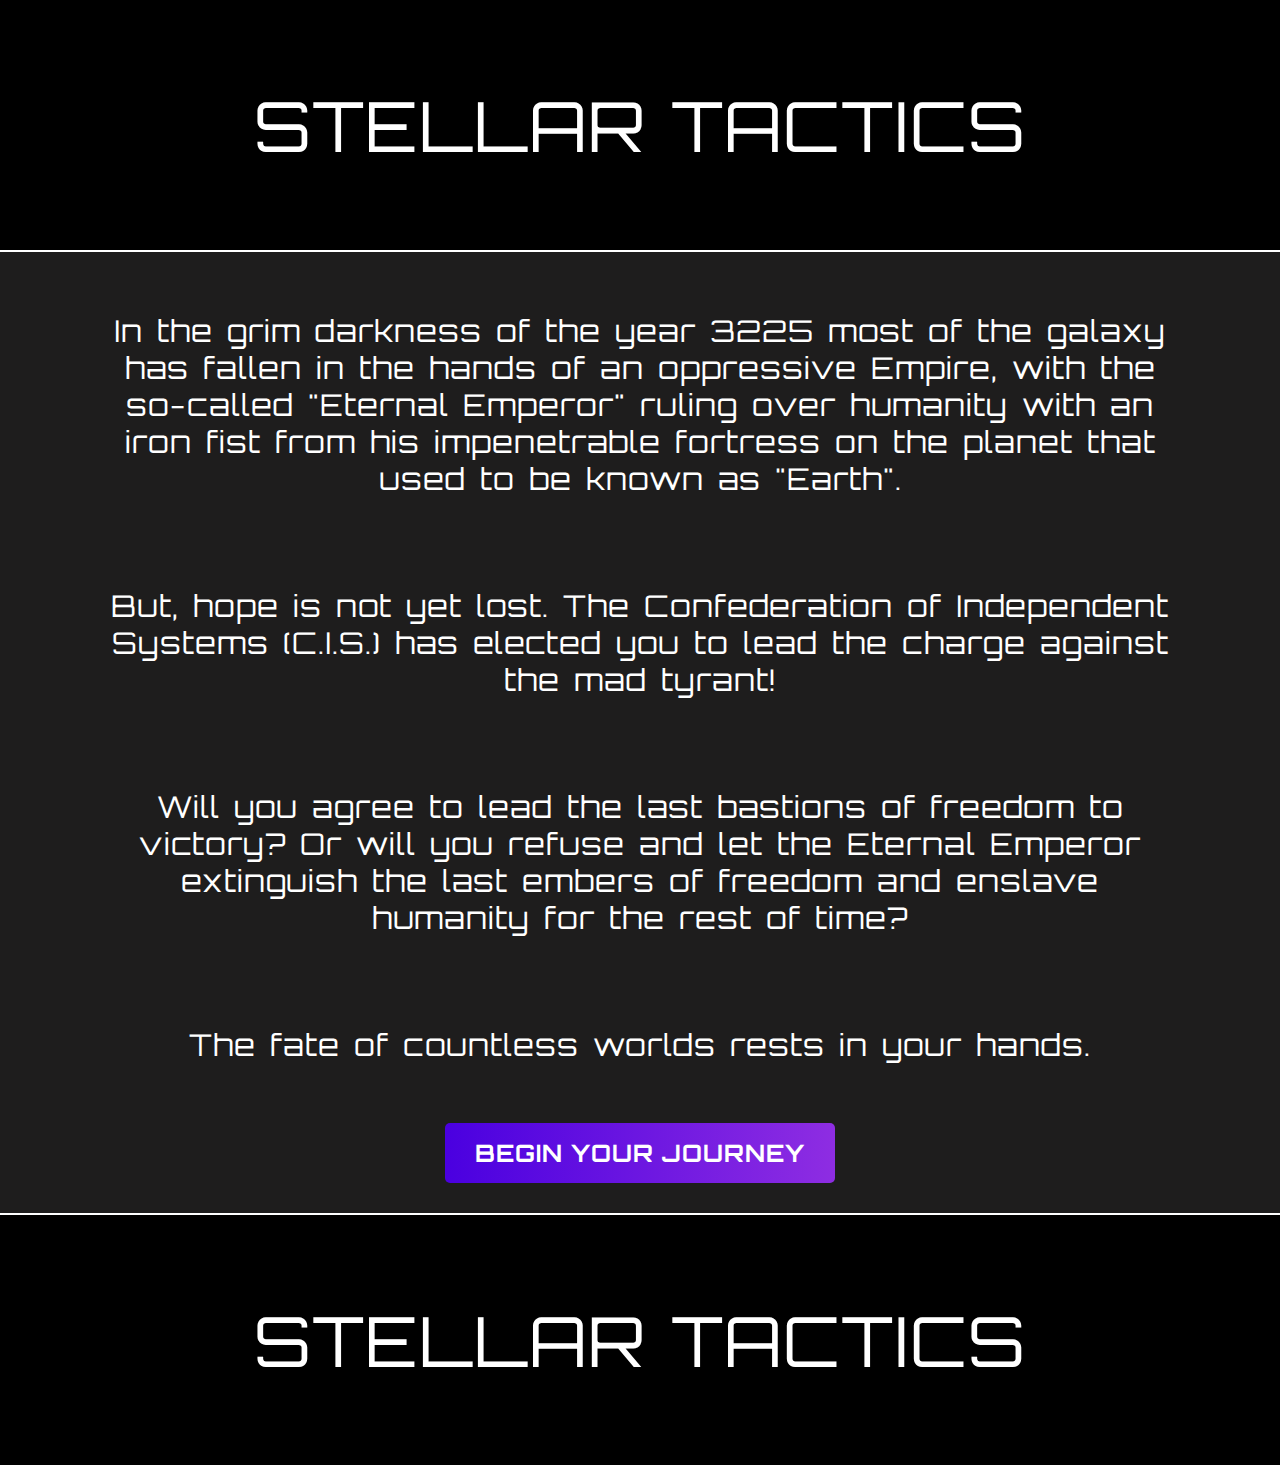
<file: index.html>
<!DOCTYPE html>
<html lang="en">

<head>

    <meta charset="UTF-8">
    <title>Stellar Tactics</title>
    <link rel="stylesheet" href="header.css">
    <link rel="stylesheet" href="footer.css">
    <link rel="stylesheet" href="content.css">
    <link rel="preconnect" href="https://fonts.googleapis.com">
    <link rel="preconnect" href="https://fonts.gstatic.com" crossorigin>
    <link href="https://fonts.googleapis.com/css2?family=Orbitron:wght@400..900&display=swap" rel="stylesheet">

</head>
<body>

<header>
    <p>STELLAR TACTICS</p>
</header>

<main>
    <div class="mainBody">

        <p>
            In the grim darkness of the year 3225 most of the galaxy has fallen in the hands of an oppressive Empire,
            with the so-called "Eternal Emperor" ruling over humanity with an iron fist from his impenetrable fortress on the planet that used to be known as "Earth".
        </p>

        <p>
            But, hope is not yet lost. The Confederation of Independent Systems (C.I.S.) has elected you to lead the charge against the mad tyrant!
        </p>

        <p>
            Will you agree to lead the last bastions of freedom to victory?
            Or will you refuse and let the Eternal Emperor extinguish the last embers of freedom and enslave humanity for the rest of time?
        </p>

        <p>
            The fate of countless worlds rests in your hands.
        </p>

        <button onclick="window.location.href='game.html'" class="startButton">
            BEGIN YOUR JOURNEY
        </button>

    </div>
</main>

<footer>
    <p>STELLAR TACTICS</p>
</footer>

</body>
</html>
</file>
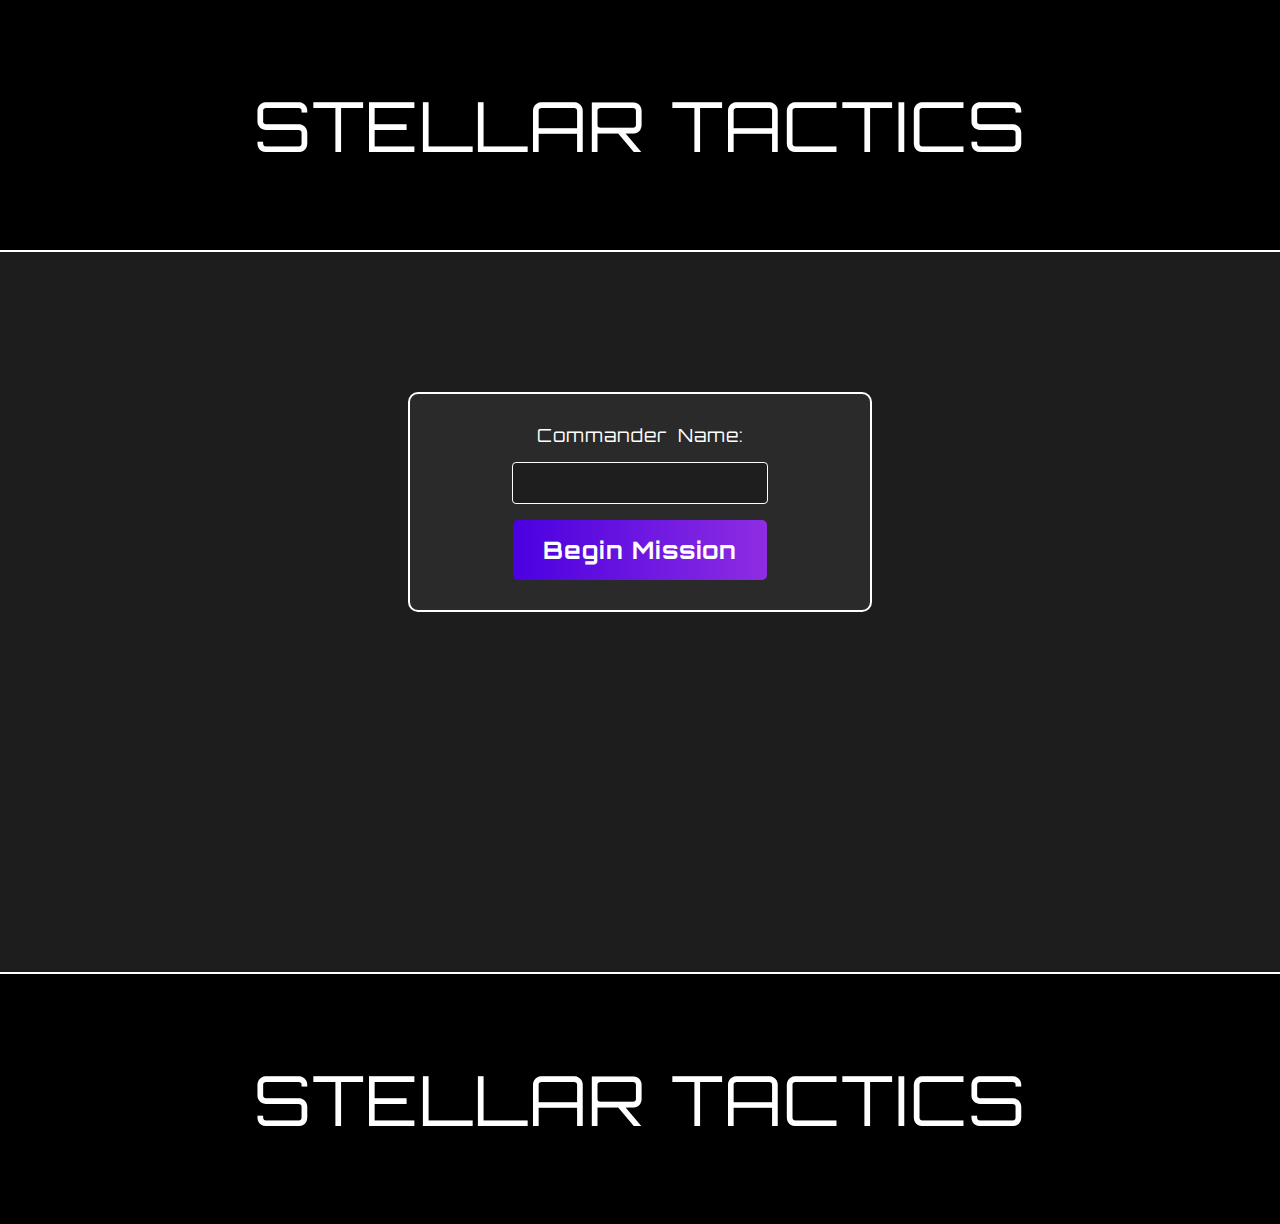
<file: game.html>
<!DOCTYPE html>
<html lang="en">

<head>

  <meta charset="UTF-8">
  <title>Stellar Tactics</title>
  <link rel="stylesheet" href="header.css">
  <link rel="stylesheet" href="footer.css">
  <link rel="stylesheet" href="content.css">
  <script src="js.js"></script>
  <link rel="preconnect" href="https://fonts.googleapis.com">
  <link rel="preconnect" href="https://fonts.gstatic.com" crossorigin>
  <link href="https://fonts.googleapis.com/css2?family=Orbitron:wght@400..900&display=swap" rel="stylesheet">

</head>

<body>

<header>
  <p>STELLAR TACTICS</p>
</header>

<main>

  <div class="formContainer">
    <form action="#" method="post">
      <label for="playerName">Commander Name:</label>
      <input type="text" id="playerName" name="playerName" required>
      <button type="submit">Begin Mission</button>
    </form>
  </div>

  <div class="loadingContainer" id="loadingScreen" style="display: none;">
    <div class="loader"></div>
    <p>Establishing uplink to command...</p>
  </div>

</main>


<footer>
  <p>STELLAR TACTICS</p>
</footer>

</body>
</html>
</file>
<file: header.css>
header
{
    display: flex;
    background: black;
    height: 250px;
    justify-content: center;
    text-align: center;
    align-items: center;
    border-bottom: white 2px solid;
}

header p
{
    color: white;
    font-family: "Orbitron", sans-serif;
    font-size: 69px;
    margin: 0;
    padding: 0 20px;
    letter-spacing: 1px;
    word-spacing: 5px;
}
</file>
<file: footer.css>
footer
{
    display: flex;
    background: black;
    height: 250px;
    justify-content: center;
    text-align: center;
    align-items: center;
    border-top: white 2px solid;
}

footer p
{
    color: white;
    font-family: "Orbitron", sans-serif;
    font-size: 69px;
    margin: 0;
    padding: 0 20px;
    letter-spacing: 1px;
    word-spacing: 5px;
}
</file>
<file: content.css>
body
{
    margin: 0;
    background: #1e1d1d;
    letter-spacing: 1px;
    word-spacing: 5px;

}
main

{
    min-height: 80vh;
}

.mainBody {
    display: flex;
    flex-direction: column;
    color: white;
    font-family: "Orbitron", sans-serif;
    font-size: 30px;
    align-items: center;
    padding: 30px 5%;
    margin: auto;
    text-align: center;
    box-sizing: border-box;
    max-width: 1200px;
    gap: 30px;
}

.startButton
{
    padding: 15px 30px;
    background: linear-gradient(to right, #4a00e0, #8e2de2);
    color: white;
    font-family: "Orbitron", sans-serif;
    font-size: 24px;
    font-weight: 700;
    text-decoration: none;
    border: none;
    border-radius: 5px;
    cursor: pointer;
    transition: all 0.3s ease;
    letter-spacing: 1px;
    width: fit-content;
}

.startButton:hover
{
    transition-duration: 0.5s;
    transform: translateY(-3px);
    box-shadow: 0 10px 20px rgba(0, 0, 0, 0.3);
}

@media (max-width: 768px) {
    header {
        height: 180px;
    }

    header p {
        font-size: 42px;
    }

    .mainBody {
        font-size: 22px;
        padding: 20px 8%;
        gap: 20px;
    }

    .cta-button {
        font-size: 20px;
        padding: 12px 25px;
    }
}

.formContainer
{
    display: flex;
    justify-content: center;
    padding: 40px 20px;
}

form
{
    display: flex;
    flex-direction: column;
    gap: 16px;
    background-color: #2a2a2a;
    padding: 30px;
    border-radius: 10px;
    border: 2px solid white;
    font-family: "Orbitron", sans-serif;
    color: white;
    max-width: 400px;
    width: 100%;
    align-items: center;
    margin-top: 100px;
}

form label
{
    font-size: 18px;
}

form input, form select
{
    padding: 10px;
    font-family: "Orbitron", sans-serif;
    font-size: 16px;
    background-color: #1e1e1e;
    color: white;
    border: 1px solid white;
    border-radius: 4px;
}

form button
{
    padding: 15px 30px;
    background: linear-gradient(to right, #4a00e0, #8e2de2);
    color: white;
    font-family: "Orbitron", sans-serif;
    font-size: 24px;
    font-weight: 700;
    text-decoration: none;
    border: none;
    border-radius: 5px;
    cursor: pointer;
    transition: all 0.3s ease;
    letter-spacing: 1px;
    width: fit-content;
}

form button:hover
{
    transition-duration: 0.5s;
    transform: translateY(-3px);
    box-shadow: 0 10px 20px rgba(0, 0, 0, 0.3);
}

.loadingContainer
{
    display: none;
    flex-direction: column;
    align-items: center;
    justify-content: center;
    color: white;
    font-family: "Orbitron", sans-serif;
    font-size: 24px;
    padding: 100px 20px;
    margin-top: 200px;
}

.loader
{
    border: 8px solid #1e1d1d;
    border-top: 8px solid white;
    border-radius: 50%;
    width: 80px;
    height: 80px;
    animation: spin 1.5s linear infinite;
    margin-bottom: 20px;
}

@keyframes spin
{
    0% { transform: rotate(0deg); }
    100% { transform: rotate(360deg); }
}
</file>
